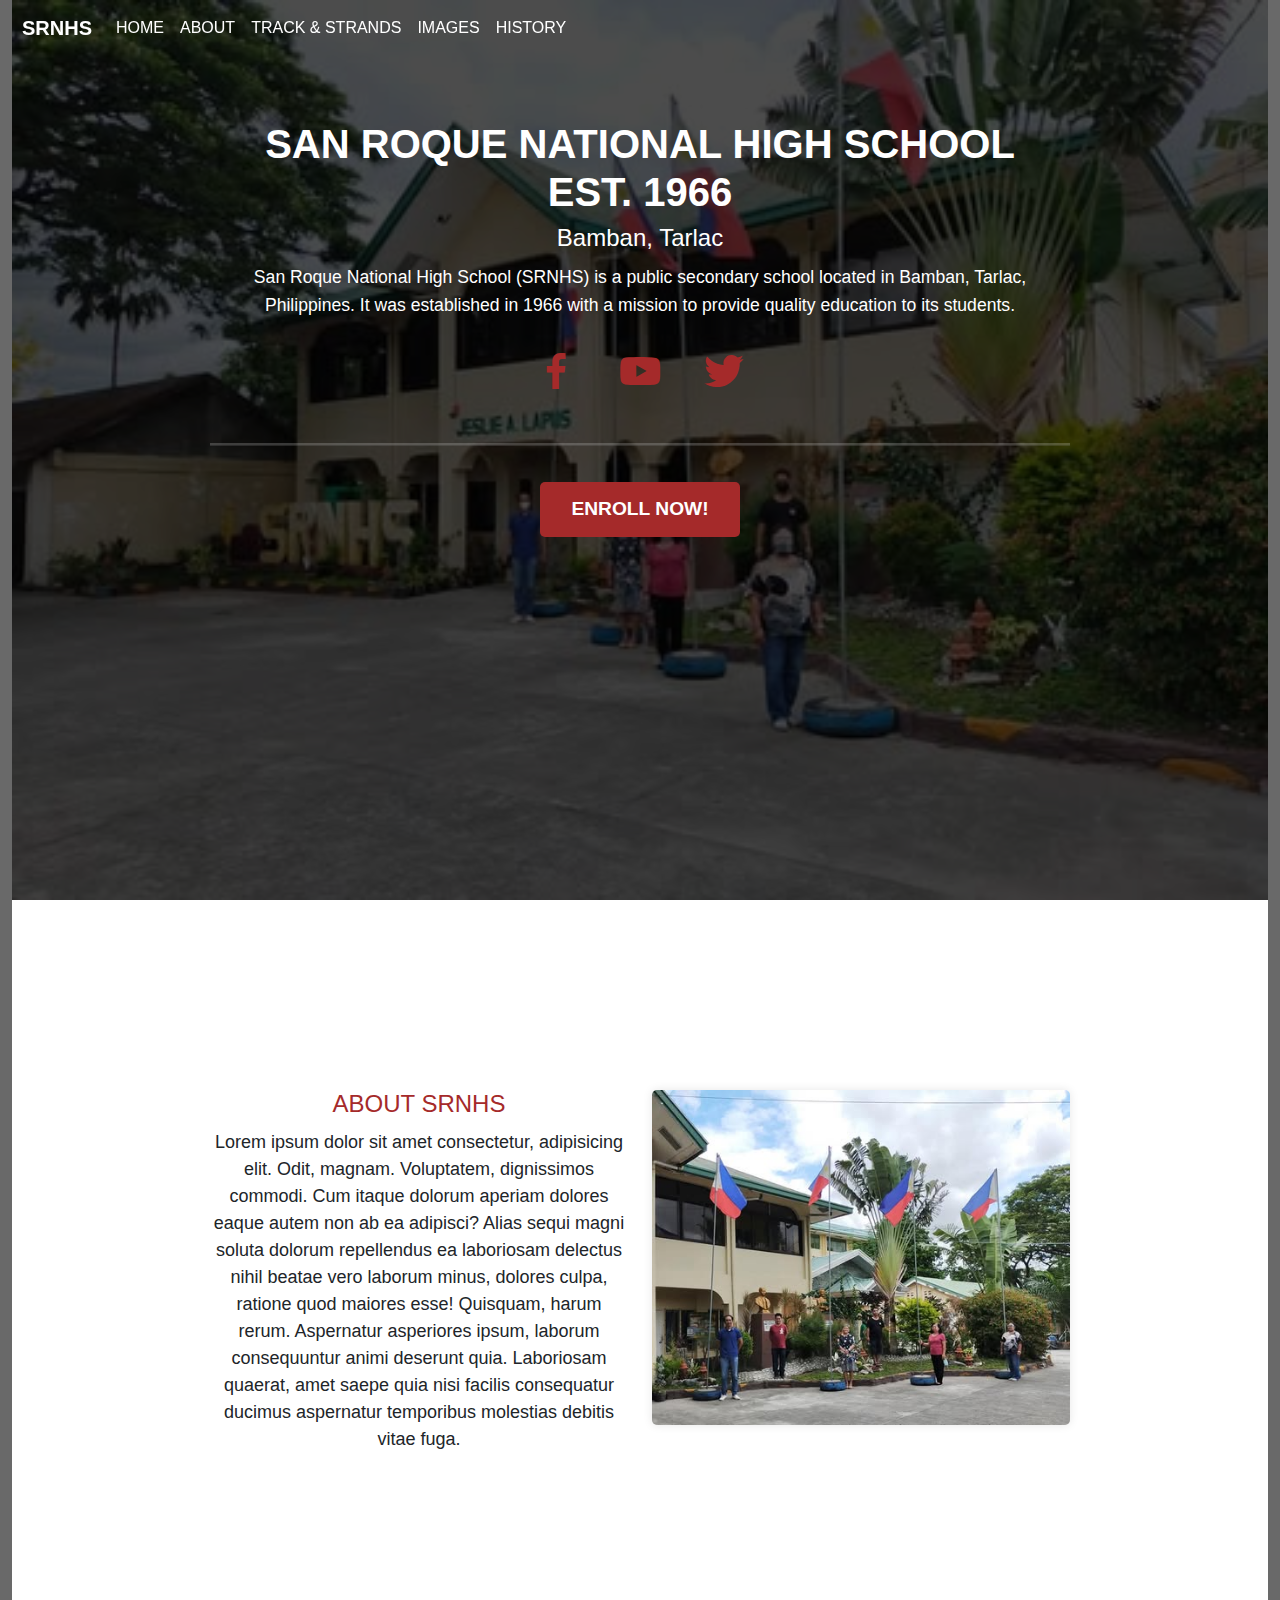
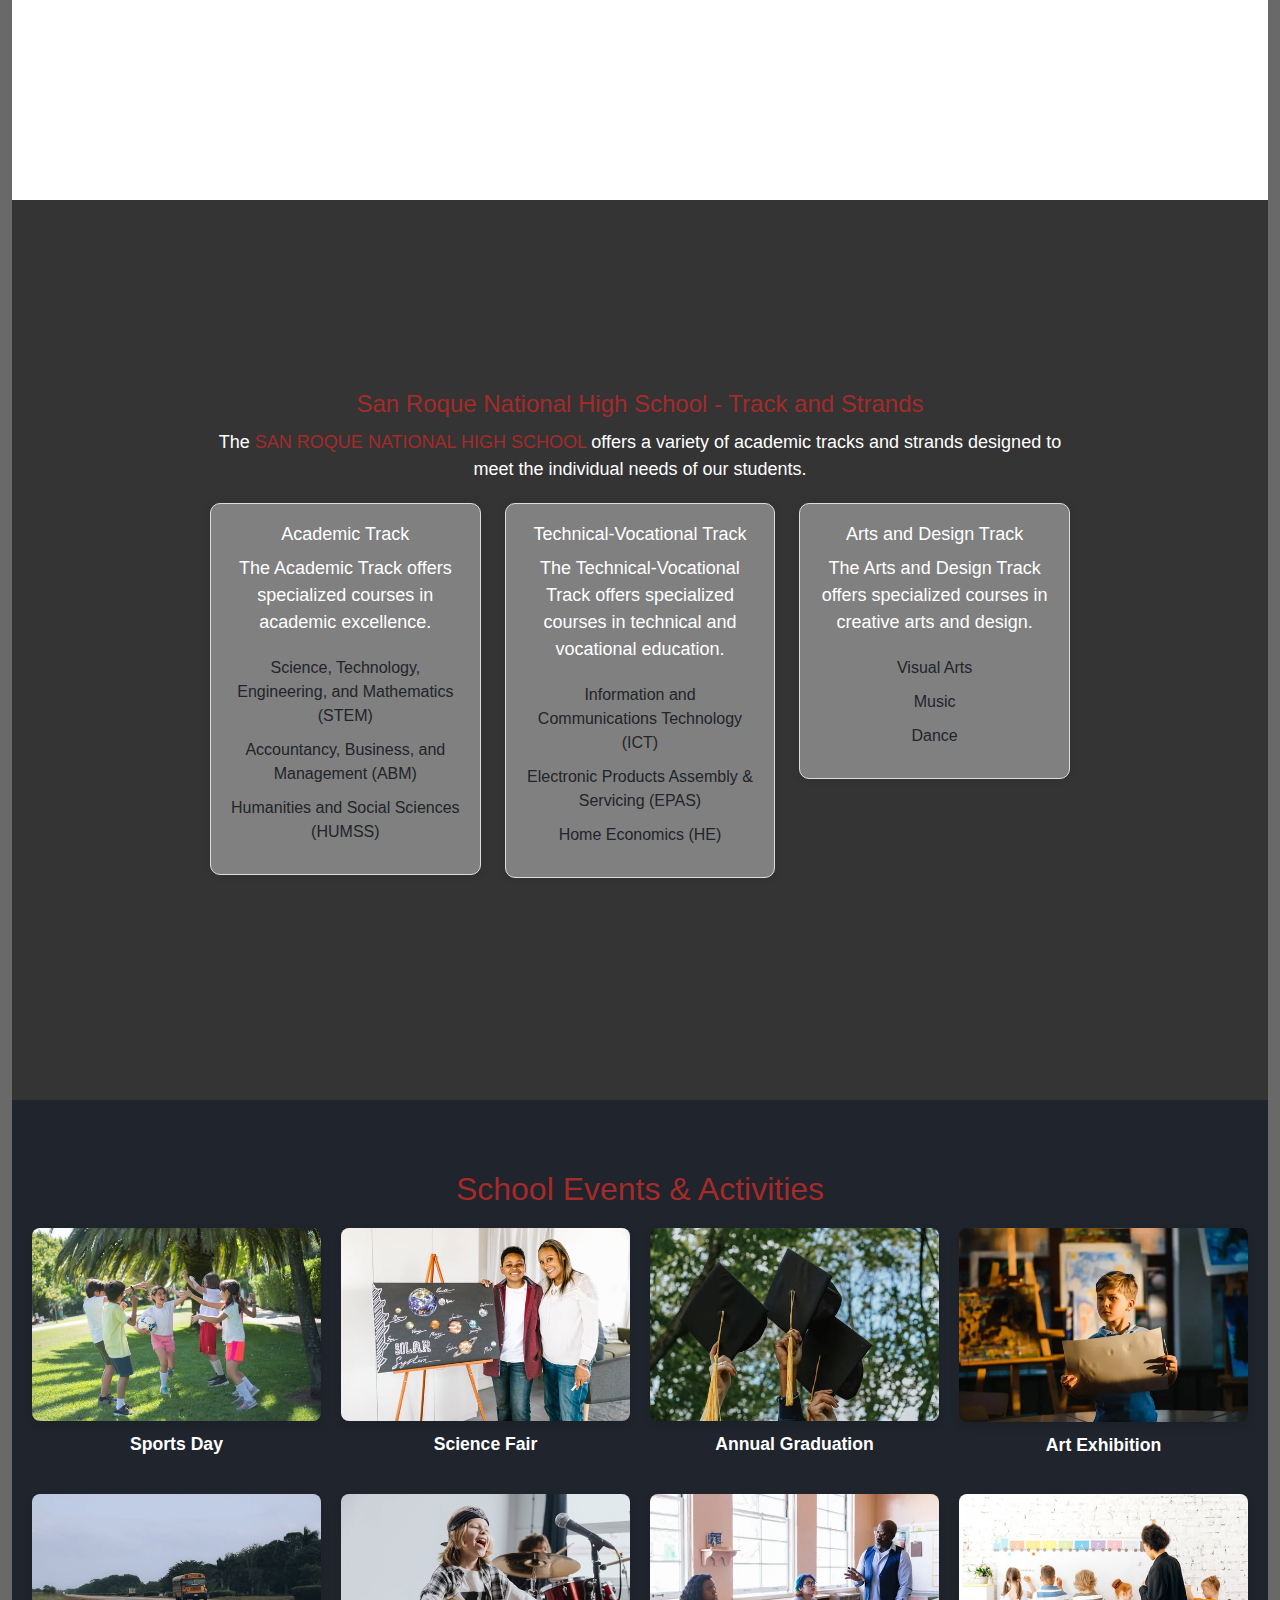
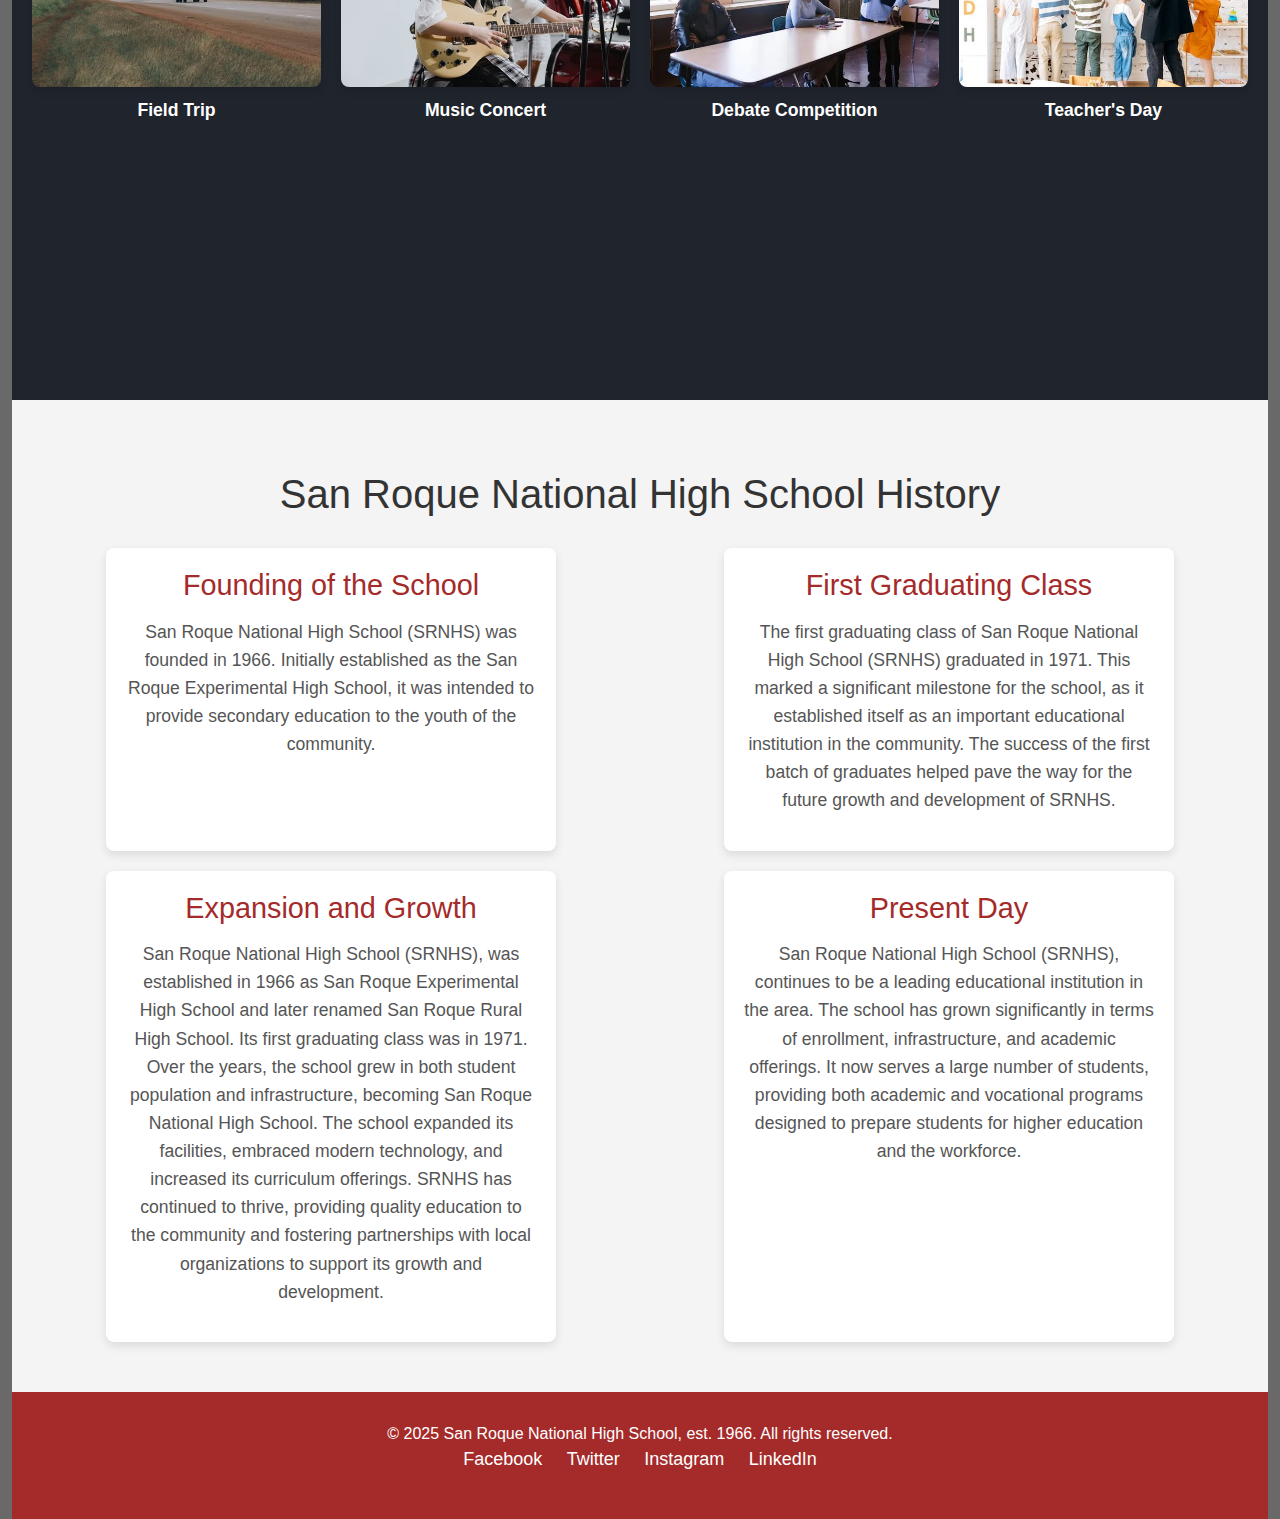
<file: index.html>
<!DOCTYPE html>
<html lang="en">

<head>
    <meta charset="UTF-8">
    <meta name="viewport" content="width=device-width, initial-scale=1.0">
    <title>WEBSITE</title>
    <link href="https://cdn.jsdelivr.net/npm/bootstrap@5.3.3/dist/css/bootstrap.min.css" rel="stylesheet"
        integrity="sha384-QWTKZyjpPEjISv5WaRU9OFeRpok6YctnYmDr5pNlyT2bRjXh0JMhjY6hW+ALEwIH" crossorigin="anonymous">
    <script src="https://cdn.jsdelivr.net/npm/bootstrap@5.3.3/dist/js/bootstrap.bundle.min.js"
        integrity="sha384-YvpcrYf0tY3lHB60NNkmXc5s9fDVZLESaAA55NDzOxhy9GkcIdslK1eN7N6jIeHz"
        crossorigin="anonymous"></script>
    <link href='https://unpkg.com/boxicons@2.1.4/css/boxicons.min.css' rel='stylesheet'>
    <link rel="stylesheet" href="style.css">
</head>

<body>
    <div class="container-fluid">
        <section class="home" id="home">
            <div class="home-content">
                <nav class="navbar navbar-expand-lg">
                    <div class="container-fluid">
                        <a class="navbar-brand" href="#home"
                            style="color: white; font-weight: bold; margin-left: 10px;">SRNHS</a>
                        <button class="navbar-toggler" type="button" data-bs-toggle="collapse"
                            data-bs-target="#navbarNav" aria-controls="navbarNav" aria-expanded="false"
                            aria-label="Toggle navigation">
                            <span class="navbar-toggler-icon"></span>
                        </button>
                        <div class="collapse navbar-collapse" id="navbarNav">
                            <ul class="navbar-nav">
                                <li class="nav-item">
                                    <a class="nav-link active" aria-current="page" href="#home"
                                        style="color: white;">HOME</a>
                                </li>
                                <li class="nav-item">
                                    <a class="nav-link" href="#about" style="color: white;">ABOUT</a>
                                </li>
                                <li class="nav-item">
                                    <a class="nav-link" href="#track" style="color: white;">TRACK & STRANDS</a>
                                </li>
                                <li class="nav-item">
                                    <a class="nav-link" href="#image-gallery" style="color: white;">IMAGES</a>
                                </li>
                                <li class="nav-item">
                                    <a class="nav-link" href="#school-history" style="color: white;">HISTORY</a>
                                </li>
                            </ul>
                        </div>
                    </div>
                </nav>

                <div class="container">
                    <h1>SAN ROQUE NATIONAL HIGH SCHOOL <br>
                        EST. 1966</h1>
                    <h3>Bamban, Tarlac</h3>
                    <p>San Roque National High School (SRNHS) is a public secondary
                        school located in Bamban, Tarlac, Philippines.
                        It was established in 1966 with a mission to provide
                        quality education to its students.</p>

                    <div class="social-media">
                        <button onclick="facebook()"><i class='bx bxl-facebook'></i></button>
                        <button onclick="youtube()"><i class='bx bxl-youtube'></i></button>
                        <button onclick="twitter()"><i class='bx bxl-twitter'></i></button>
                    </div>
                    <hr size="5" noshade style="color: white;">
                    <button class="btn" onclick="enroll()">ENROLL NOW!</button>
                </div>
            </div>
        </section>

        <section id="about" class="about">
            <div class="container">
                <div class="row">
                    <div class="col-md-6">
                        <h2>ABOUT SRNHS</h2>
                        <p>Lorem ipsum dolor sit amet consectetur, adipisicing elit. Odit, magnam. Voluptatem,
                            dignissimos commodi. Cum itaque dolorum aperiam dolores eaque autem non ab ea adipisci?
                            Alias sequi magni soluta dolorum repellendus ea laboriosam delectus nihil beatae vero
                            laborum minus, dolores culpa, ratione quod maiores esse! Quisquam, harum rerum. Aspernatur
                            asperiores ipsum, laborum consequuntur animi deserunt quia. Laboriosam quaerat, amet saepe
                            quia nisi facilis consequatur ducimus aspernatur temporibus molestias debitis vitae fuga.
                        </p>
                    </div>
                    <div class="col-md-6">
                        <img src="about.jpg" alt="Tungkol sa Akin" class="img-fluid">
                    </div>
                </div>
            </div>
        </section>


        <section id="track" class="track">
            <div class="container">
                <div class="row">
                    <div class="col-md-12">
                        <h2>San Roque National High School - Track and Strands</h2>
                        <p>The <span>SAN ROQUE NATIONAL HIGH SCHOOL</span> offers a variety of academic tracks and
                            strands designed to meet the individual
                            needs of our students.</p>
                    </div>
                </div>
                <div class="row">
                    <div class="col-md-4">
                        <div class="track-box">
                            <h3>Academic Track</h3>
                            <p>The Academic Track offers specialized courses in academic excellence.</p>
                            <ul>
                                <li>Science, Technology, Engineering, and Mathematics (STEM)</li>
                                <li>Accountancy, Business, and Management (ABM)</li>
                                <li>Humanities and Social Sciences (HUMSS)</li>
                            </ul>
                        </div>
                    </div>
                    <div class="col-md-4">
                        <div class="track-box">
                            <h3>Technical-Vocational Track</h3>
                            <p>The Technical-Vocational Track offers specialized courses in technical and vocational
                                education.</p>
                            <ul>
                                <li>Information and Communications Technology (ICT)</li>
                                <li>Electronic Products Assembly & Servicing (EPAS)</li>
                                <li>Home Economics (HE)</li>
                            </ul>
                        </div>
                    </div>
                    <div class="col-md-4">
                        <div class="track-box">
                            <h3>Arts and Design Track</h3>
                            <p>The Arts and Design Track offers specialized courses in creative arts and design.</p>
                            <ul>
                                <li>Visual Arts</li>
                                <li>Music</li>
                                <li>Dance</li>
                            </ul>
                        </div>
                    </div>
                </div>
            </div>
        </section>

        <section class="image-gallery" id="image-gallery">
            <h2>School Events & Activities</h2>
            <div class="gallery-container">
                <div class="gallery-item">
                    <img src="sports.jpg" alt="Event 1">
                    <p>Sports Day</p>
                </div>
                <div class="gallery-item">
                    <img src="science.jpg" alt="Event 2">
                    <p>Science Fair</p>
                </div>
                <div class="gallery-item">
                    <img src="annual.jpg" alt="Event 3">
                    <p>Annual Graduation</p>
                </div>
                <div class="gallery-item">
                    <img src="art.jpg" alt="Event 4">
                    <p>Art Exhibition</p>
                </div>
                <div class="gallery-item">
                    <img src="field.jpg" alt="Event 5">
                    <p>Field Trip</p>
                </div>
                <div class="gallery-item">
                    <img src="music.jpg" alt="Event 6">
                    <p>Music Concert</p>
                </div>
                <div class="gallery-item">
                    <img src="debate.jpg" alt="Event 7">
                    <p>Debate Competition</p>
                </div>
                <div class="gallery-item">
                    <img src="teachers.jpg" alt="Event 8">
                    <p>Teacher's Day</p>
                </div>
            </div>
        </section>

        <section class="school-history" id="school-history">
            <h2>San Roque National High School History</h2>
            <div class="history-container">
                <div class="history-item">
                    <h3>Founding of the School</h3>
                    <p>
                        San Roque National High School (SRNHS) was founded in 1966. Initially
                        established as the San Roque Experimental High School, it was intended to provide secondary
                        education to the youth of the community.
                    </p>
                </div>
                <div class="history-item">
                    <h3>First Graduating Class</h3>
                    <p>
                        The first graduating class of San Roque National High School (SRNHS)
                        graduated in 1971. This marked a significant milestone for the school, as it established itself
                        as an important educational institution in the community. The success of the first batch of
                        graduates helped pave the way for the future growth and development of SRNHS.
                    </p>
                </div>
                <div class="history-item">
                    <h3>Expansion and Growth</h3>
                    <p>
                        San Roque National High School (SRNHS), was established in 1966 as San Roque
                        Experimental High School and later renamed San Roque Rural High School. Its first graduating
                        class was in 1971. Over the years, the school grew in both student population and
                        infrastructure, becoming San Roque National High School. The school expanded its facilities,
                        embraced modern technology, and increased its curriculum offerings. SRNHS has continued to
                        thrive, providing quality education to the community and fostering partnerships with local
                        organizations to support its growth and development.
                    </p>
                </div>
                <div class="history-item">
                    <h3>Present Day</h3>
                    <p>
                        San Roque National High School (SRNHS), continues to be a leading educational
                        institution in the area. The school has grown significantly in terms of enrollment,
                        infrastructure, and academic offerings. It now serves a large number of students, providing both
                        academic and vocational programs designed to prepare students for higher education and the
                        workforce.
                    </p>
                </div>
            </div>
        </section>

        <footer>
            <div class="footer-content">
                <p>&copy; 2025 San Roque National High School, est. 1966. All rights reserved.</p>
                <ul class="social-links">
                    <li><a href="#">Facebook</a></li>
                    <li><a href="#">Twitter</a></li>
                    <li><a href="#">Instagram</a></li>
                    <li><a href="#">LinkedIn</a></li>
                </ul>
            </div>
        </footer>
    </div>

    <script>
        document.querySelectorAll('a').forEach(anchor => {
            anchor.addEventListener('click', function (e) {
                e.preventDefault();
                const targetId = this.getAttribute('href').substring(1);
                const targetElement = document.getElementById(targetId);

                smoothScrollTo(targetElement.offsetTop);
            });
        });

        function smoothScrollTo(targetPosition) {
            const startPosition = window.pageYOffset;
            const distance = targetPosition - startPosition;
            const duration = 500;
            let startTime = null;

            function scrollAnimation(currentTime) {
                if (startTime === null) startTime = currentTime;
                const timeElapsed = currentTime - startTime;
                const progress = Math.min(timeElapsed / duration, 1);


                const scrollAmount = startPosition + distance * progress;
                window.scrollTo(0, scrollAmount);


                if (timeElapsed < duration) {
                    requestAnimationFrame(scrollAnimation);
                }
            }

            requestAnimationFrame(scrollAnimation);
        }

        const navbar = document.querySelector('.navbar');
        window.addEventListener('scroll', () => {
            if (window.scrollY > 50) {
                navbar.classList.add('scrolled');
            } else {
                navbar.classList.remove('scrolled');
            }
        });

        // enroll button function
        function enroll() {
            window.location.href = "enroll.html";
        }

        // facebook button function
        function facebook() {
            window.location.href = "https://www.facebook.com/photo/?fbid=1035994373105338&set=p.1035994373105338";
        }

        // youtube button function
        function youtube() {
            window.location.href = "https://youtu.be/kHxOHOWGY0U";
        }

        // twitter button function
        function twitter() {
            window.location.href = "https://twitter.com";
        }
    </script>
</body>

</html>
</file>
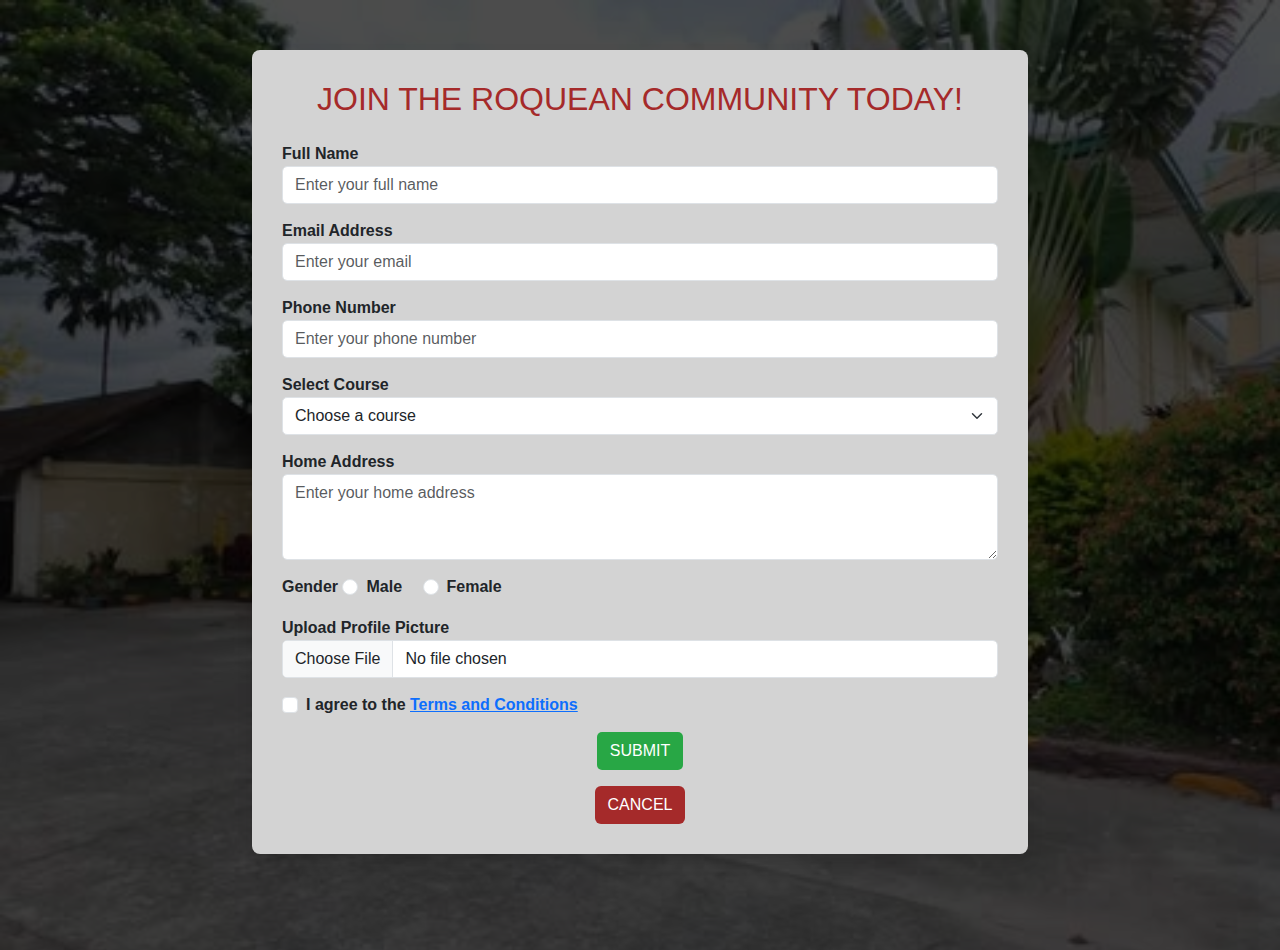
<file: enroll.html>
<!DOCTYPE html>
<html lang="en">
<head>
  <meta charset="UTF-8">
  <meta name="viewport" content="width=device-width, initial-scale=1.0">
  <title>Advanced Enrollment Form</title>
  <!-- Bootstrap CSS -->
  <link href="https://cdn.jsdelivr.net/npm/bootstrap@5.1.3/dist/css/bootstrap.min.css" rel="stylesheet">
  <style>
    body {
      background-image: url('home.jpg');
      background-blend-mode: multiply;
      height: 100vh;
      width: 100%;
      background-size: cover;
      background-color: rgba(0, 0, 0, 0.70);
      font-family: 'Arial', sans-serif;
    }

    .container {
      max-width: 800px;
      margin-top: 50px;
    }

    .form-container {
      background-color: lightgray;
      padding: 30px;
      border-radius: 8px;
      box-shadow: 0 8px 16px rgba(0, 0, 0, 0.1);
    }

    h2 {
      color: brown;
    }

    .form-control, .form-select {
      border-radius: 5px;
    }

    .btn-custom {
      background-color: #28a745;
      color: white;
      border-radius: 5px;
    }

    .btn-custom:hover {
      background-color: transparent;
    }

    .btn-back {
      background-color: brown;
      color: white;
    }

    .btn-back:hover {
      background-color: brown;
    }

    .form-section {
      margin-bottom: 20px;
    }

    .form-section label {
      font-weight: bold;
    }

    .form-group {
      margin-bottom: 15px;
    }

    .error-message {
      color: red;
      font-size: 14px;
    }
  </style>
</head>
<body>
  <div class="container">
    <div class="form-container">
      <h2 class="text-center mb-4">JOIN THE ROQUEAN COMMUNITY TODAY!</h2>
      <form id="enrollmentForm">
        <!-- Full Name -->
        <div class="form-group form-section">
          <label for="fullName">Full Name</label>
          <input type="text" class="form-control" id="fullName" name="fullName" placeholder="Enter your full name" required>
        </div>

        <!-- Email Address -->
        <div class="form-group form-section">
          <label for="email">Email Address</label>
          <input type="email" class="form-control" id="email" name="email" placeholder="Enter your email" required>
        </div>

        <!-- Phone Number -->
        <div class="form-group form-section">
          <label for="phoneNumber">Phone Number</label>
          <input type="tel" class="form-control" id="phoneNumber" name="phoneNumber" placeholder="Enter your phone number" required>
        </div>

        <!-- Select Course -->
        <div class="form-group form-section">
          <label for="course">Select Course</label>
          <select class="form-select" id="course" name="course" required>
            <option value="">Choose a course</option>
            <option value="web-dev">Web Development</option>
            <option value="graphic-design">Graphic Design</option>
            <option value="data-science">Data Science</option>
            <option value="digital-marketing">Digital Marketing</option>
            <option value="ui-ux-design">UI/UX Design</option>
          </select>
        </div>

        <!-- Address -->
        <div class="form-group form-section">
          <label for="address">Home Address</label>
          <textarea class="form-control" id="address" name="address" rows="3" placeholder="Enter your home address" required></textarea>
        </div>

        <!-- Gender -->
        <div class="form-group form-section">
          <label>Gender</label>
          <div class="form-check form-check-inline">
            <input class="form-check-input" type="radio" name="gender" id="genderMale" value="Male" required>
            <label class="form-check-label" for="genderMale">Male</label>
          </div>
          <div class="form-check form-check-inline">
            <input class="form-check-input" type="radio" name="gender" id="genderFemale" value="Female" required>
            <label class="form-check-label" for="genderFemale">Female</label>
          </div>
        </div>

        <!-- Upload Profile Picture -->
        <div class="form-group form-section">
          <label for="profilePicture">Upload Profile Picture</label>
          <input type="file" class="form-control" id="profilePicture" name="profilePicture" accept="image/*" required>
        </div>

        <!-- Terms and Conditions -->
        <div class="form-check form-group form-section">
          <input class="form-check-input" type="checkbox" id="terms" name="terms" required>
          <label class="form-check-label" for="terms">
            I agree to the <a href="#">Terms and Conditions</a>
          </label>
        </div>

        <!-- Submit Button -->
        <div class="form-group form-section text-center">
          <button type="submit" class="btn btn-custom">SUBMIT</button>
        </div>
      </form>

      <!-- Back to Home Button -->
      <div class="mt-3 text-center">
        <a href="index.html" class="btn btn-back">CANCEL</a>
      </div>
    </div>
  </div>

  <!-- Bootstrap JS and Popper.js -->
  <script src="https://cdn.jsdelivr.net/npm/@popperjs/core@2.11.6/dist/umd/popper.min.js"></script>
  <script src="https://cdn.jsdelivr.net/npm/bootstrap@5.1.3/dist/js/bootstrap.min.js"></script>

  <!-- Form Validation Script -->
  <script>
    document.getElementById('enrollmentForm').addEventListener('submit', function(event) {
      event.preventDefault();
      
      // Basic form validation for required fields
      let formElements = this.elements;
      let valid = true;

      for (let element of formElements) {
        if (element.required && !element.value) {
          valid = false;
          alert("Please fill in all required fields.");
          break;
        }
      }

      if (valid) {
        alert("Enrollment Successful!");
        // You can also send the form data to the server here using AJAX or form submission.
      }
    });
  </script>
</body>
</html>
</file>
<file: style.css>
body {
    background: dimgray;
    font-family: Arial, Helvetica, sans-serif;
}

.container {
    width: 100%;
    max-width: 900px;
    margin: 0 auto;
    text-align: center;
    padding: 20px;
    padding-top: 120px;
}

.home {
    width: 100%;
    background-image: url('home.jpg');
    background-blend-mode: multiply;
    background-color: rgba(0, 0, 0, 0.70);
    background-size: cover;
}

.home-content h1 {
    font-size: 2.5em;
    color: white;
    font-weight: bold;
}

.home-content h3 {
    font-size: 1.5em;
    color: white;
}

.home-content p {
    font-size: 1.1em;
    color: white;
    line-height: 1.6;
    margin-top: 10px;
}

.social-media {
    margin-top: 20px;
}

.social-media button {
    margin: 0 10px;
    font-size: 3em;
    color: brown;
    text-decoration: none;
    background: transparent;
    border: none;
}

.social-media button:hover {
    color: transparent;
    color: white;
    transition: .3s ease;
}

hr {
    margin-top: 30px;
    border: none;
    border-top: 2px solid #ccc;
}

.btn {
    display: inline-block;
    background-color: brown;
    color: white;
    padding: 12px 30px;
    text-decoration: none;
    border-radius: 5px;
    font-size: 1.2em;
    margin-top: 20px;
    transition: background-color 0.3s;
    font-weight: bold;
}

.btn:hover {
    background-color: transparent;
    box-shadow: 1px 1px 50px 1px brown;
    color: white;
}

@media (max-width: 768px) {
    .container {
        width: 90%;
        padding: 10px;
        padding-top: 100px;
    }

    h1 {
        font-size: 2em;
    }

    h3 {
        font-size: 1.3em;
    }

    p {
        font-size: 1em;
    }

    .social-media button {
        font-size: 1.5em;
    }

    .btn {
        font-size: 1.1em;
        padding: 10px 25px;
    }
}

@media (max-width: 480px) {
    h1 {
        font-size: 1.7em;
    }

    h3 {
        font-size: 1.2em;
    }

    .social-media a {
        font-size: 1.2em;
    }

    .btn {
        font-size: 1em;
        padding: 8px 20px;
    }
}

section {
    min-height: 100vh;
}

html {
    scroll-behavior: smooth;
}

.navbar {
    background: transparent;
    transition: background-color 0.5s ease;
    position: fixed;
    width: 100%;
    top: 0;
    left: 0;
    z-index: 100;
}

.navbar.scrolled {
    background-color: brown;
}

span {
    color: brown;
}

.aboutContainer {
    border: 1px solid brown;
    text-align: center;
}

.about {
    background-color: white;
    padding: 50px 0;
}

.about h2 {
    font-size: 24px;
    margin-bottom: 10px;
    margin-top: 20px;
    color: brown;
}

.about p {
    font-size: 18px;
    margin-bottom: 20px;
}

.about img {
    width: 100%;
    height: auto;
    border-radius: 5px;
    box-shadow: 0 0 10px rgba(0, 0, 0, 0.1);
    margin-top: 20px;
}

@media only screen and (max-width: 768px) {
    .about {
        padding: 20px 0;
    }

    .about h2 {
        font-size: 20px;
    }

    .about p {
        font-size: 16px;
    }

    .about img {
        margin-top: 20px;
    }
}

.track {
    background-color: dimgray;
    background-color: rgba(0, 0, 0, 0.5);
    background-blend-mode: multiply;
    padding: 50px 0;
}

.track h2 {
    font-size: 24px;
    margin-bottom: 10px;
    margin-top: 20px;
    color: brown;
}

.track p {
    font-size: 18px;
    margin-bottom: 20px;
    color: white;
}

.track-box {
    background-color: gray;
    border: 1px solid #ddd;
    border-radius: 10px;
    padding: 20px;
    margin-bottom: 20px;
    box-shadow: 0 0 10px rgba(0, 0, 0, 0.1);
}

.track-box h3 {
    font-size: 18px;
    margin-bottom: 10px;
    color: white;
}

.track-box ul {
    list-style: none;
    padding: 0;
    margin: 0;
}

.track-box li {
    font-size: 16px;
    margin-bottom: 10px;
}

@media only screen and (max-width: 768px) {
    .track {
        padding: 20px 0;
    }

    .track h2 {
        font-size: 20px;
    }

    .track p {
        font-size: 16px;
    }

    .track-box {
        margin-bottom: 10px;
    }
}

@media screen and (min-width: 1600px) {
    .home-content h1 {
        margin-top: 300px;
    }

    .track h2 {
        margin-top: 300px;
    }

    .about h2 {
        margin-top: 250px;
    }

    .about img {
        margin-top: 250px;
    }
}

/* Footer Styles */
footer {
    background-color: brown;
    color: white;
    padding: 20px 0;
    text-align: center;
}

.footer-content {
    max-width: 1200px;
    margin: 0 auto;
    padding: 10px;
}

footer p {
    margin: 0;
    font-size: 16px;
}

ul.social-links {
    list-style-type: none;
    padding: 0;
}

ul.social-links li {
    display: inline;
    margin: 0 10px;
}

ul.social-links li a {
    color: white;
    text-decoration: none;
    font-size: 18px;
}

ul.social-links li a:hover {
    text-decoration: underline;
}

body {
    font-family: Arial, sans-serif;
    margin: 0;
    padding: 0;
}

.image-gallery {
    text-align: center;
    padding: 50px 20px;
    background-color: #1f242d;
}

.image-gallery h2 {
    font-size: 2em;
    margin-bottom: 20px;
    color: brown;
    margin-top: 20px;
}

.gallery-container {
    display: grid;
    grid-template-columns: repeat(4, 1fr);
    gap: 20px;
    justify-items: center;
}

.gallery-item img {
    width: 100%;
    height: auto;
    border-radius: 8px;
    box-shadow: 0 4px 8px rgba(0, 0, 0, 0.1);
}

.gallery-item p {
    margin-top: 10px;
    font-size: 1.1em;
    color: white;
    font-weight: bold;
}

@media (max-width: 1024px) {
    .gallery-container {
        grid-template-columns: repeat(3, 1fr);
    }
}

@media (max-width: 768px) {
    .gallery-container {
        grid-template-columns: repeat(2, 1fr);
    }
}

@media (max-width: 480px) {
    .gallery-container {
        grid-template-columns: 1fr;
    }
}

body {
    font-family: Arial, sans-serif;
    margin: 0;
    padding: 0;
    box-sizing: border-box;
}

.school-history {
    padding: 50px 20px;
    background-color: #f4f4f4;
    text-align: center;
}

.school-history h2 {
    font-size: 2.5em;
    color: #333;
    margin-bottom: 30px;
    margin-top: 20px;
}

.history-container {
    display: grid;
    grid-template-columns: repeat(2, 1fr);
    gap: 20px;
    justify-items: center;
    max-width: 100%;
    margin: 0 auto;
}

.history-item {
    background-color: white;
    padding: 20px;
    border-radius: 8px;
    box-shadow: 0 4px 10px rgba(0, 0, 0, 0.1);
    max-width: 450px;
    margin: 0 auto;
    box-sizing: border-box;
}

.history-item h3 {
    font-size: 1.8em;
    margin-bottom: 15px;
    color: brown;
}

.history-item p {
    font-size: 1.1em;
    line-height: 1.6;
    color: #555;
}

@media (max-width: 1024px) {
    .history-container {
        grid-template-columns: 1fr;
    }
}

@media (max-width: 768px) {
    .school-history h2 {
        font-size: 2em;
    }

    .history-item h3 {
        font-size: 1.6em;
    }

    .history-item p {
        font-size: 1em;
    }
}

@media (max-width: 480px) {
    .history-item {
        padding: 15px;
    }
}
</file>
